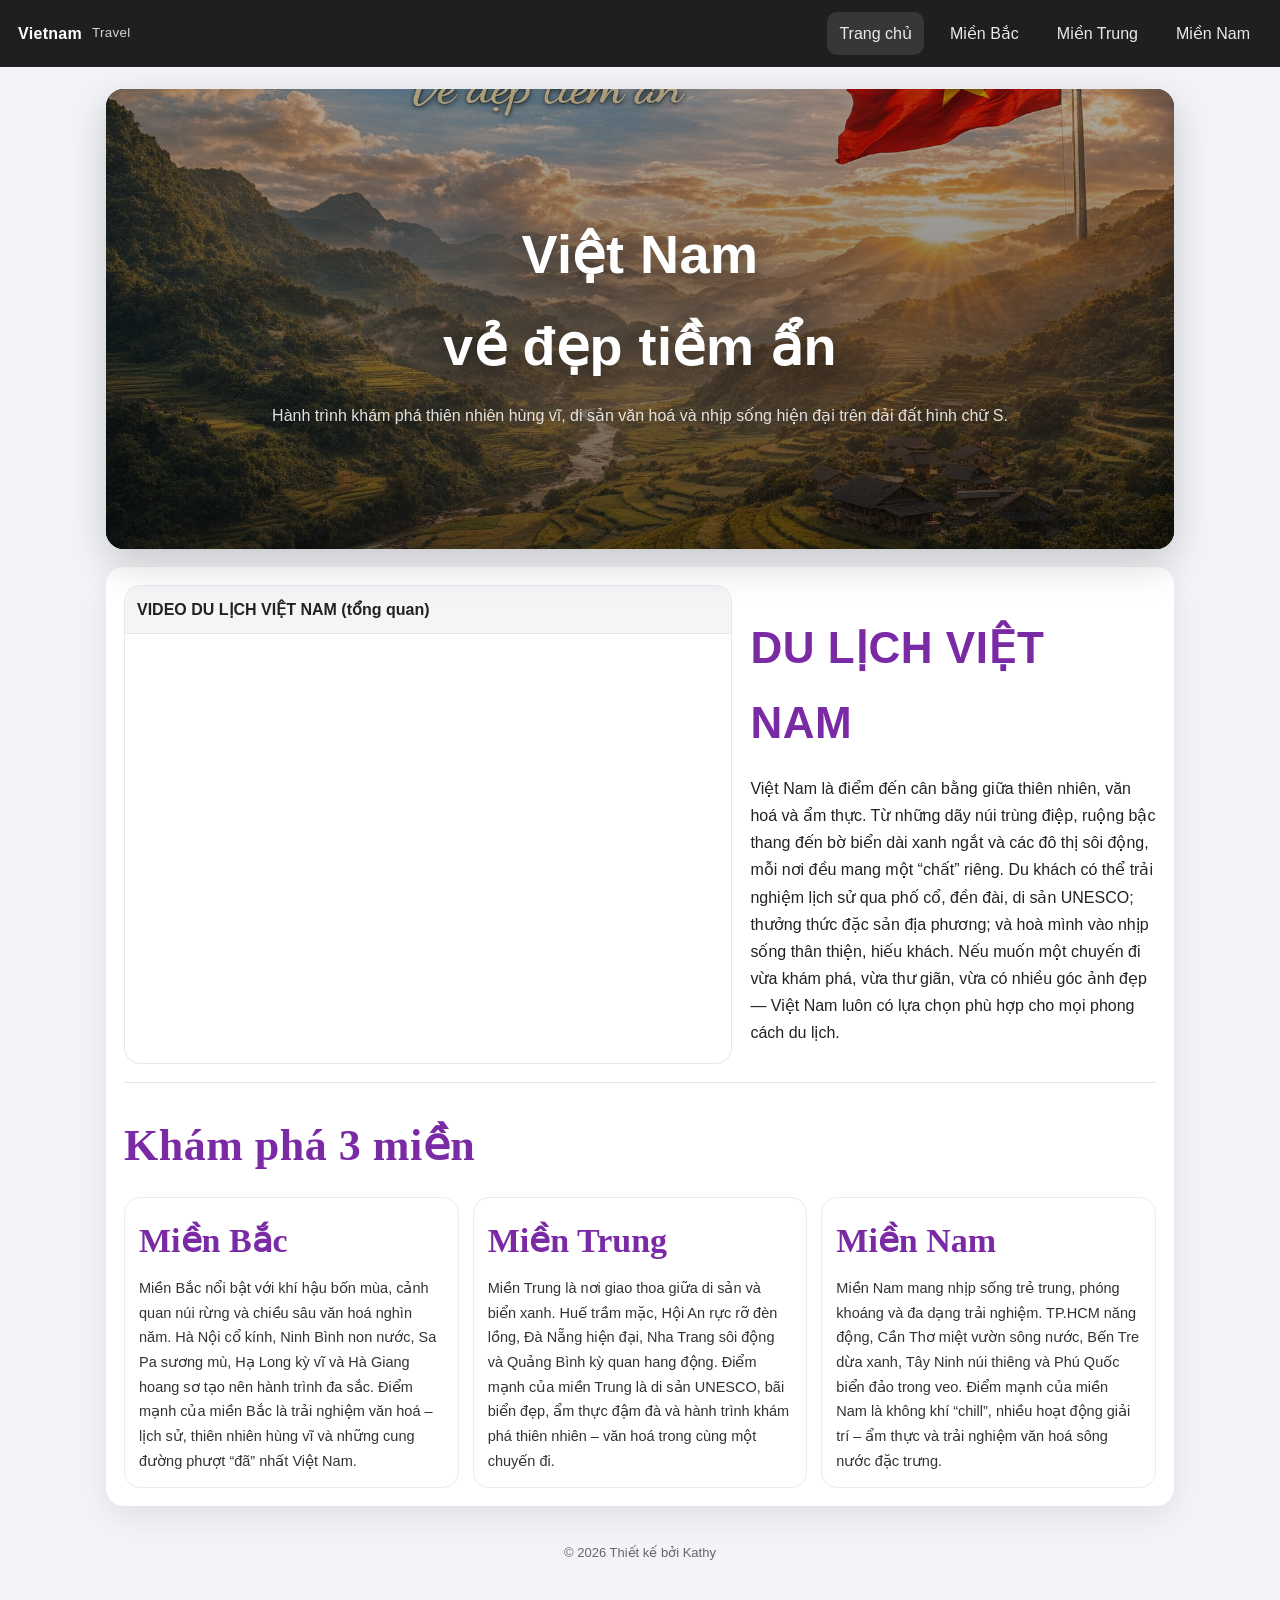
<file: index.html>
<!DOCTYPE html>
<html lang="vi">
<head>
  <meta charset="UTF-8" />
  <meta name="viewport" content="width=device-width, initial-scale=1.0"/>
  <title>Việt Nam - Vẻ đẹp tiềm ẩn</title>
  <link rel="stylesheet" href="style.css"/>
</head>

<body>
  <header class="topbar">
    <div class="brand">
      <span>Vietnam</span>
      <small>Travel</small>
    </div>
    <nav class="nav">
      <a class="active" href="index.html">Trang chủ</a>
      <a href="mienbac.html">Miền Bắc</a>
      <a href="mientrung.html">Miền Trung</a>
      <a href="miennam.html">Miền Nam</a>
    </nav>
  </header>

  <div class="container">
    <!-- Banner -->
    <section class="hero">
      <img src="banner.jpg" alt="Banner Việt Nam">
      <div class="overlay"></div>
      <div class="title-wrap">
        <div>
          <h1>Việt Nam<br/>vẻ đẹp tiềm ẩn</h1>
          <p>Hành trình khám phá thiên nhiên hùng vĩ, di sản văn hoá và nhịp sống hiện đại trên dải đất hình chữ S.</p>
        </div>
      </div>
    </section>

    <!-- Video + giới thiệu -->
    <section class="card">
      <div class="grid-2">
        <div class="video-box">
          <div class="video-note">VIDEO DU LỊCH VIỆT NAM (tổng quan)</div>
          <iframe
            src="https://www.youtube-nocookie.com/embed/ID_VIDEO_TONG_QUAN"
            title="Du lịch Việt Nam"
            allow="accelerometer; autoplay; clipboard-write; encrypted-media; gyroscope; picture-in-picture"
            allowfullscreen>
          </iframe>
        </div>

        <div>
          <h2 class="section-title">DU LỊCH VIỆT NAM</h2>
          <p>
            Việt Nam là điểm đến cân bằng giữa thiên nhiên, văn hoá và ẩm thực. Từ những dãy núi trùng điệp, ruộng bậc thang
            đến bờ biển dài xanh ngắt và các đô thị sôi động, mỗi nơi đều mang một “chất” riêng. Du khách có thể trải nghiệm
            lịch sử qua phố cổ, đền đài, di sản UNESCO; thưởng thức đặc sản địa phương; và hoà mình vào nhịp sống thân thiện,
            hiếu khách. Nếu muốn một chuyến đi vừa khám phá, vừa thư giãn, vừa có nhiều góc ảnh đẹp — Việt Nam luôn có lựa chọn
            phù hợp cho mọi phong cách du lịch.
          </p>
        </div>
      </div>

      <div class="subtle-line"></div>

      <h2 class="section-title script">Khám phá 3 miền</h2>

      <div class="region-grid">
        <div class="region-card">
          <div class="region-name">Miền Bắc</div>
          <p>
            Miền Bắc nổi bật với khí hậu bốn mùa, cảnh quan núi rừng và chiều sâu văn hoá nghìn năm. Hà Nội cổ kính,
            Ninh Bình non nước, Sa Pa sương mù, Hạ Long kỳ vĩ và Hà Giang hoang sơ tạo nên hành trình đa sắc. Điểm mạnh của
            miền Bắc là trải nghiệm văn hoá – lịch sử, thiên nhiên hùng vĩ và những cung đường phượt “đã” nhất Việt Nam.
          </p>
        </div>

        <div class="region-card">
          <div class="region-name">Miền Trung</div>
          <p>
            Miền Trung là nơi giao thoa giữa di sản và biển xanh. Huế trầm mặc, Hội An rực rỡ đèn lồng, Đà Nẵng hiện đại,
            Nha Trang sôi động và Quảng Bình kỳ quan hang động. Điểm mạnh của miền Trung là di sản UNESCO, bãi biển đẹp,
            ẩm thực đậm đà và hành trình khám phá thiên nhiên – văn hoá trong cùng một chuyến đi.
          </p>
        </div>

        <div class="region-card">
          <div class="region-name">Miền Nam</div>
          <p>
            Miền Nam mang nhịp sống trẻ trung, phóng khoáng và đa dạng trải nghiệm. TP.HCM năng động, Cần Thơ miệt vườn sông nước,
            Bến Tre dừa xanh, Tây Ninh núi thiêng và Phú Quốc biển đảo trong veo. Điểm mạnh của miền Nam là không khí “chill”,
            nhiều hoạt động giải trí – ẩm thực và trải nghiệm văn hoá sông nước đặc trưng.
          </p>
        </div>
      </div>
    </section>

    <footer>© 2026 Thiết kế bởi Kathy</footer>
  </div>
</body>
</html>
</file>
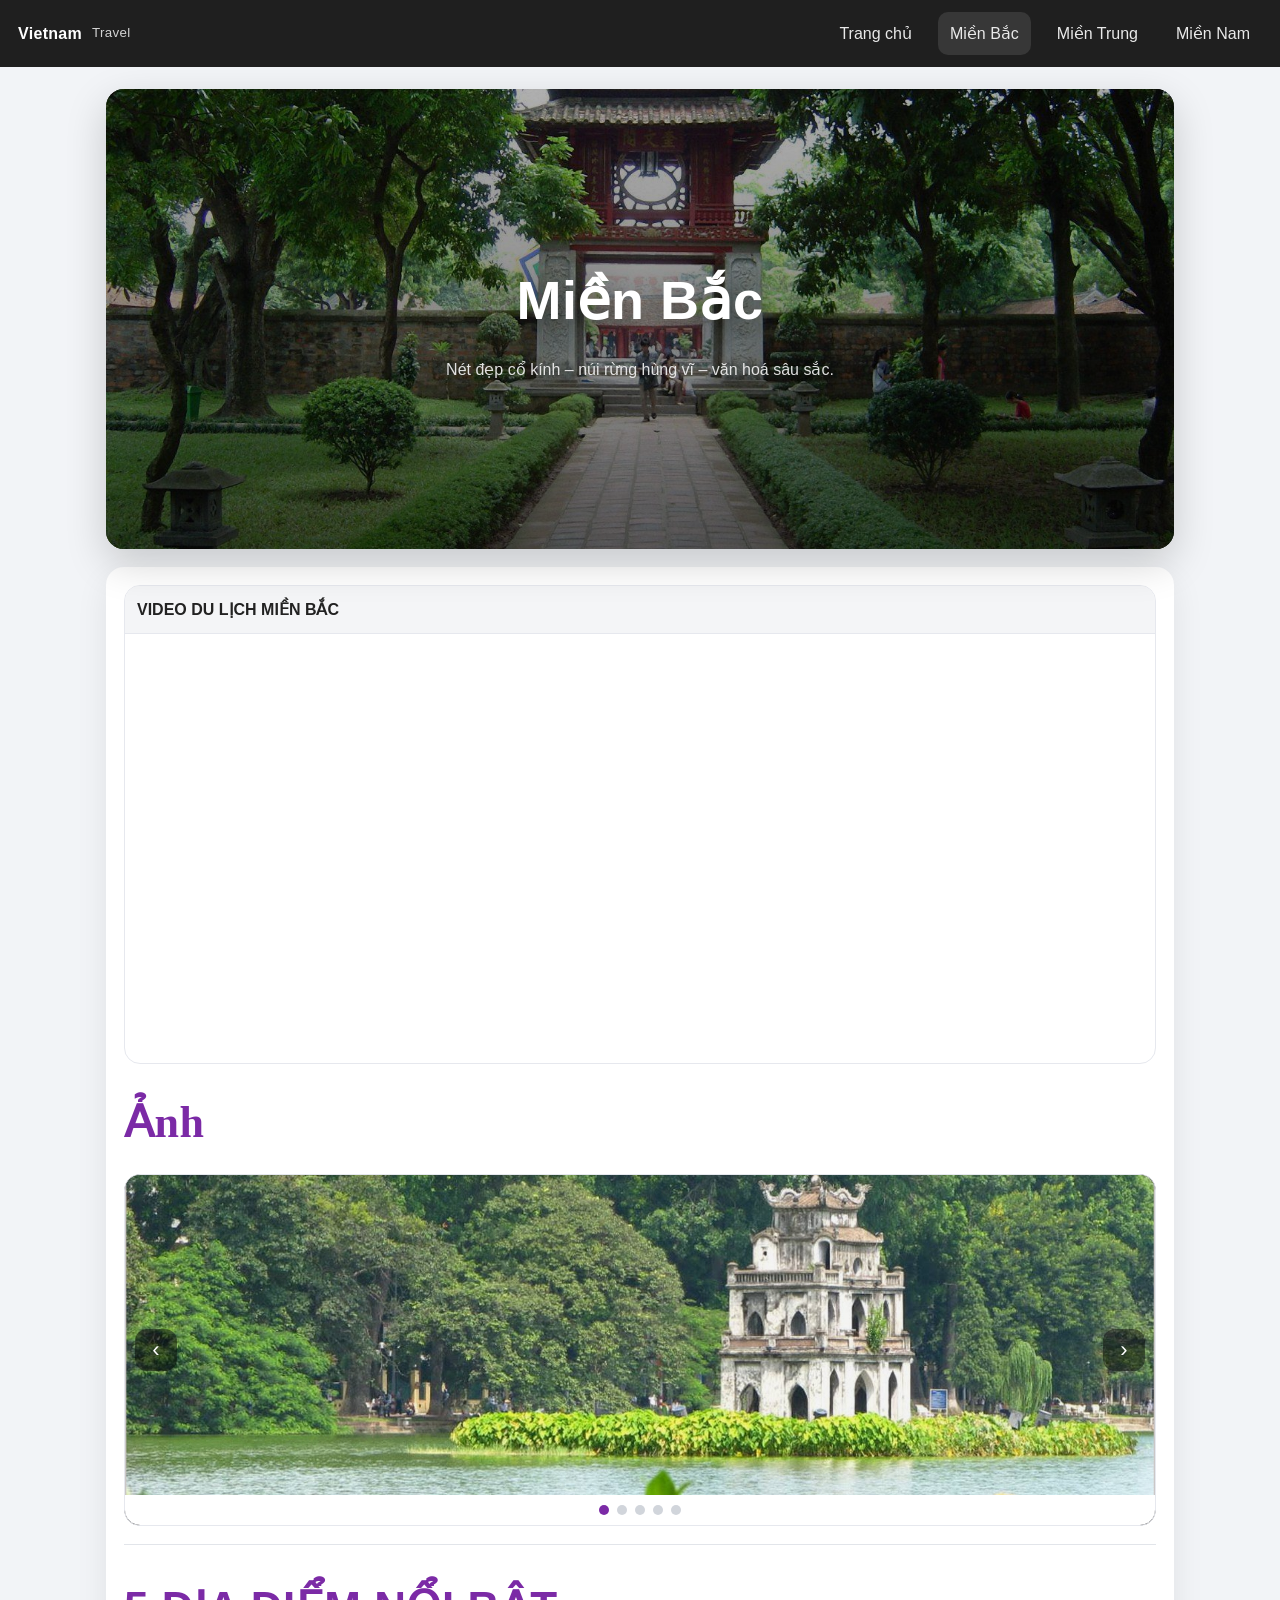
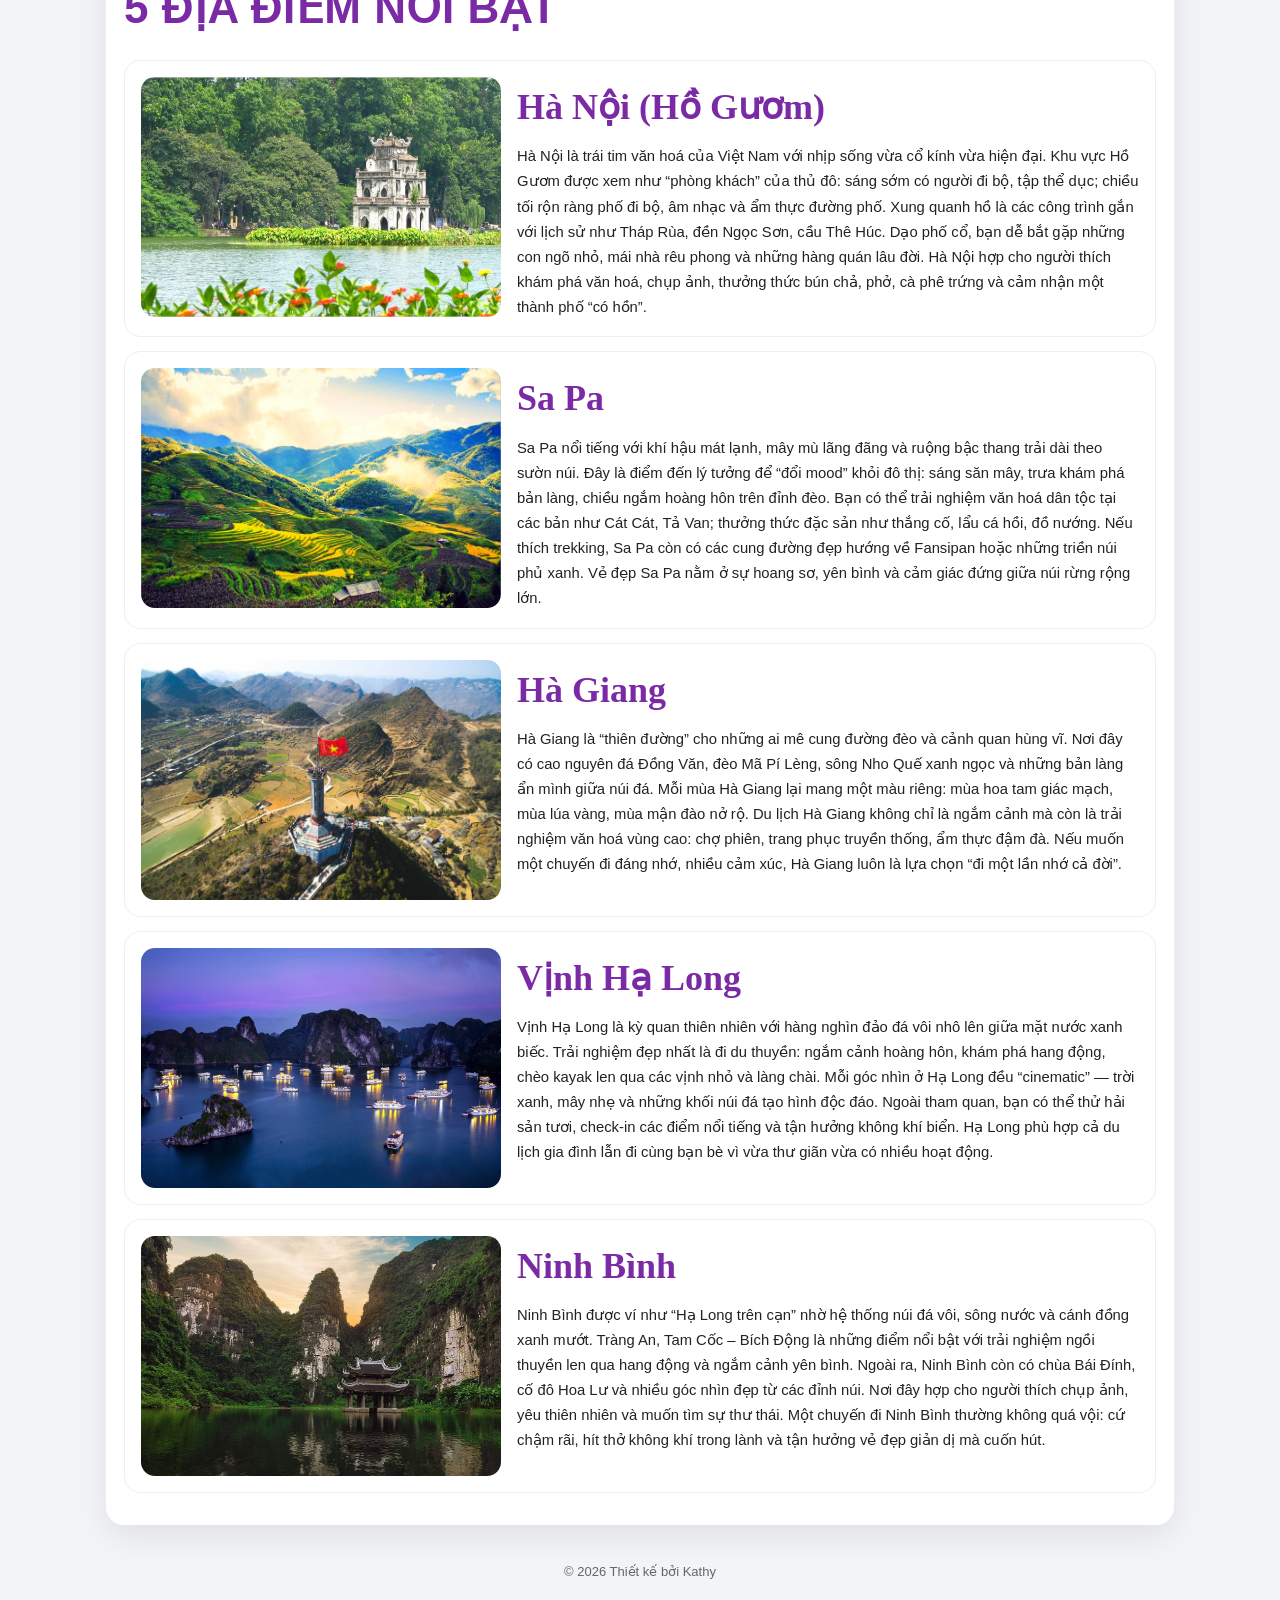
<file: mienbac.html>
<!DOCTYPE html>
<html lang="vi">
<head>
  <meta charset="UTF-8" />
  <meta name="viewport" content="width=device-width, initial-scale=1.0"/>
  <title>Miền Bắc - Du lịch Việt Nam</title>
  <link rel="stylesheet" href="style.css"/>
</head>

<body>
  <header class="topbar">
    <div class="brand"><span>Vietnam</span><small>Travel</small></div>
    <nav class="nav">
      <a href="index.html">Trang chủ</a>
      <a class="active" href="mienbac.html">Miền Bắc</a>
      <a href="mientrung.html">Miền Trung</a>
      <a href="miennam.html">Miền Nam</a>
    </nav>
  </header>

  <div class="container">
    <section class="hero">
      <img src="hn.jpg" alt="Banner Miền Bắc">
      <div class="overlay"></div>
      <div class="title-wrap">
        <div>
          <h1>Miền Bắc</h1>
          <p>Nét đẹp cổ kính – núi rừng hùng vĩ – văn hoá sâu sắc.</p>
        </div>
      </div>
    </section>

    <section class="card">
      <div class="video-box">
        <div class="video-note">VIDEO DU LỊCH MIỀN BẮC</div>
        <iframe
          src="https://www.youtube-nocookie.com/embed/ID_VIDEO_MIEN_BAC"
          title="Du lịch Miền Bắc"
          allow="accelerometer; autoplay; clipboard-write; encrypted-media; gyroscope; picture-in-picture"
          allowfullscreen>
        </iframe>
      </div>

      <h2 class="section-title script" style="margin-top:22px;">Ảnh</h2>

      <!-- Slider 5 ảnh -->
      <div class="slider" id="slider-bac">
        <div class="slides">
          <div class="slide"><img src="anh-Ho-Guom.jpg" alt="Hồ Gươm"></div>
          <div class="slide"><img src="anh-sapa.jpg" alt="Sa Pa"></div>
          <div class="slide"><img src="hagiang.jpg" alt="Hà Giang"></div>
          <div class="slide"><img src="halong.jpg" alt="Hạ Long"></div>
          <div class="slide"><img src="ninhbinh.jpg" alt="Ninh Bình"></div>
        </div>
        <button class="btn prev" onclick="prevSlide('slider-bac')">‹</button>
        <button class="btn next" onclick="nextSlide('slider-bac')">›</button>
        <div class="dots"></div>
      </div>

      <div class="subtle-line"></div>

      <h2 class="section-title">5 ĐỊA ĐIỂM NỔI BẬT</h2>

      <div class="place">
        <img src="anh-Ho-Guom.jpg" alt="Hà Nội - Hồ Gươm">
        <div>
          <h3>Hà Nội (Hồ Gươm)</h3>
          <p>
            Hà Nội là trái tim văn hoá của Việt Nam với nhịp sống vừa cổ kính vừa hiện đại. Khu vực Hồ Gươm được xem như “phòng khách”
            của thủ đô: sáng sớm có người đi bộ, tập thể dục; chiều tối rộn ràng phố đi bộ, âm nhạc và ẩm thực đường phố. Xung quanh hồ
            là các công trình gắn với lịch sử như Tháp Rùa, đền Ngọc Sơn, cầu Thê Húc. Dạo phố cổ, bạn dễ bắt gặp những con ngõ nhỏ,
            mái nhà rêu phong và những hàng quán lâu đời. Hà Nội hợp cho người thích khám phá văn hoá, chụp ảnh, thưởng thức bún chả,
            phở, cà phê trứng và cảm nhận một thành phố “có hồn”.
          </p>
        </div>
      </div>

      <div class="place">
        <img src="anh-sapa.jpg" alt="Sa Pa">
        <div>
          <h3>Sa Pa</h3>
          <p>
            Sa Pa nổi tiếng với khí hậu mát lạnh, mây mù lãng đãng và ruộng bậc thang trải dài theo sườn núi. Đây là điểm đến lý tưởng
            để “đổi mood” khỏi đô thị: sáng săn mây, trưa khám phá bản làng, chiều ngắm hoàng hôn trên đỉnh đèo. Bạn có thể trải nghiệm
            văn hoá dân tộc tại các bản như Cát Cát, Tả Van; thưởng thức đặc sản như thắng cố, lẩu cá hồi, đồ nướng. Nếu thích trekking,
            Sa Pa còn có các cung đường đẹp hướng về Fansipan hoặc những triền núi phủ xanh. Vẻ đẹp Sa Pa nằm ở sự hoang sơ, yên bình
            và cảm giác đứng giữa núi rừng rộng lớn.
          </p>
        </div>
      </div>

      <div class="place">
        <img src="hagiang.jpg" alt="Hà Giang">
        <div>
          <h3>Hà Giang</h3>
          <p>
            Hà Giang là “thiên đường” cho những ai mê cung đường đèo và cảnh quan hùng vĩ. Nơi đây có cao nguyên đá Đồng Văn,
            đèo Mã Pí Lèng, sông Nho Quế xanh ngọc và những bản làng ẩn mình giữa núi đá. Mỗi mùa Hà Giang lại mang một màu riêng:
            mùa hoa tam giác mạch, mùa lúa vàng, mùa mận đào nở rộ. Du lịch Hà Giang không chỉ là ngắm cảnh mà còn là trải nghiệm
            văn hoá vùng cao: chợ phiên, trang phục truyền thống, ẩm thực đậm đà. Nếu muốn một chuyến đi đáng nhớ, nhiều cảm xúc,
            Hà Giang luôn là lựa chọn “đi một lần nhớ cả đời”.
          </p>
        </div>
      </div>

      <div class="place">
        <img src="halong.jpg" alt="Hạ Long">
        <div>
          <h3>Vịnh Hạ Long</h3>
          <p>
            Vịnh Hạ Long là kỳ quan thiên nhiên với hàng nghìn đảo đá vôi nhô lên giữa mặt nước xanh biếc. Trải nghiệm đẹp nhất là
            đi du thuyền: ngắm cảnh hoàng hôn, khám phá hang động, chèo kayak len qua các vịnh nhỏ và làng chài. Mỗi góc nhìn ở Hạ Long
            đều “cinematic” — trời xanh, mây nhẹ và những khối núi đá tạo hình độc đáo. Ngoài tham quan, bạn có thể thử hải sản tươi,
            check-in các điểm nổi tiếng và tận hưởng không khí biển. Hạ Long phù hợp cả du lịch gia đình lẫn đi cùng bạn bè vì vừa thư giãn
            vừa có nhiều hoạt động.
          </p>
        </div>
      </div>

      <div class="place">
        <img src="ninhbinh.jpg" alt="Ninh Bình">
        <div>
          <h3>Ninh Bình</h3>
          <p>
            Ninh Bình được ví như “Hạ Long trên cạn” nhờ hệ thống núi đá vôi, sông nước và cánh đồng xanh mướt. Tràng An, Tam Cốc – Bích Động
            là những điểm nổi bật với trải nghiệm ngồi thuyền len qua hang động và ngắm cảnh yên bình. Ngoài ra, Ninh Bình còn có chùa Bái Đính,
            cố đô Hoa Lư và nhiều góc nhìn đẹp từ các đỉnh núi. Nơi đây hợp cho người thích chụp ảnh, yêu thiên nhiên và muốn tìm sự thư thái.
            Một chuyến đi Ninh Bình thường không quá vội: cứ chậm rãi, hít thở không khí trong lành và tận hưởng vẻ đẹp giản dị mà cuốn hút.
          </p>
        </div>
      </div>
    </section>

    <footer>© 2026 Thiết kế bởi Kathy</footer>
  </div>

  <script>
    const sliders = {};

    function initSlider(id){
      const el = document.getElementById(id);
      const slides = el.querySelector('.slides');
      const total = slides.children.length;
      const dotsWrap = el.querySelector('.dots');

      sliders[id] = { index: 0, total, slides, dots: [] };

      dotsWrap.innerHTML = '';
      for(let i=0;i<total;i++){
        const b = document.createElement('button');
        b.className = 'dot' + (i===0 ? ' active' : '');
        b.onclick = () => goToSlide(id, i);
        dotsWrap.appendChild(b);
        sliders[id].dots.push(b);
      }
    }

    function updateSlider(id){
      const s = sliders[id];
      s.slides.style.transform = `translateX(-${s.index*100}%)`;
      s.dots.forEach((d,i)=> d.classList.toggle('active', i===s.index));
    }

    function nextSlide(id){
      const s = sliders[id];
      s.index = (s.index + 1) % s.total;
      updateSlider(id);
    }
    function prevSlide(id){
      const s = sliders[id];
      s.index = (s.index - 1 + s.total) % s.total;
      updateSlider(id);
    }
    function goToSlide(id, i){
      sliders[id].index = i;
      updateSlider(id);
    }

    initSlider('slider-bac');
  </script>
</body>
</html>
</file>
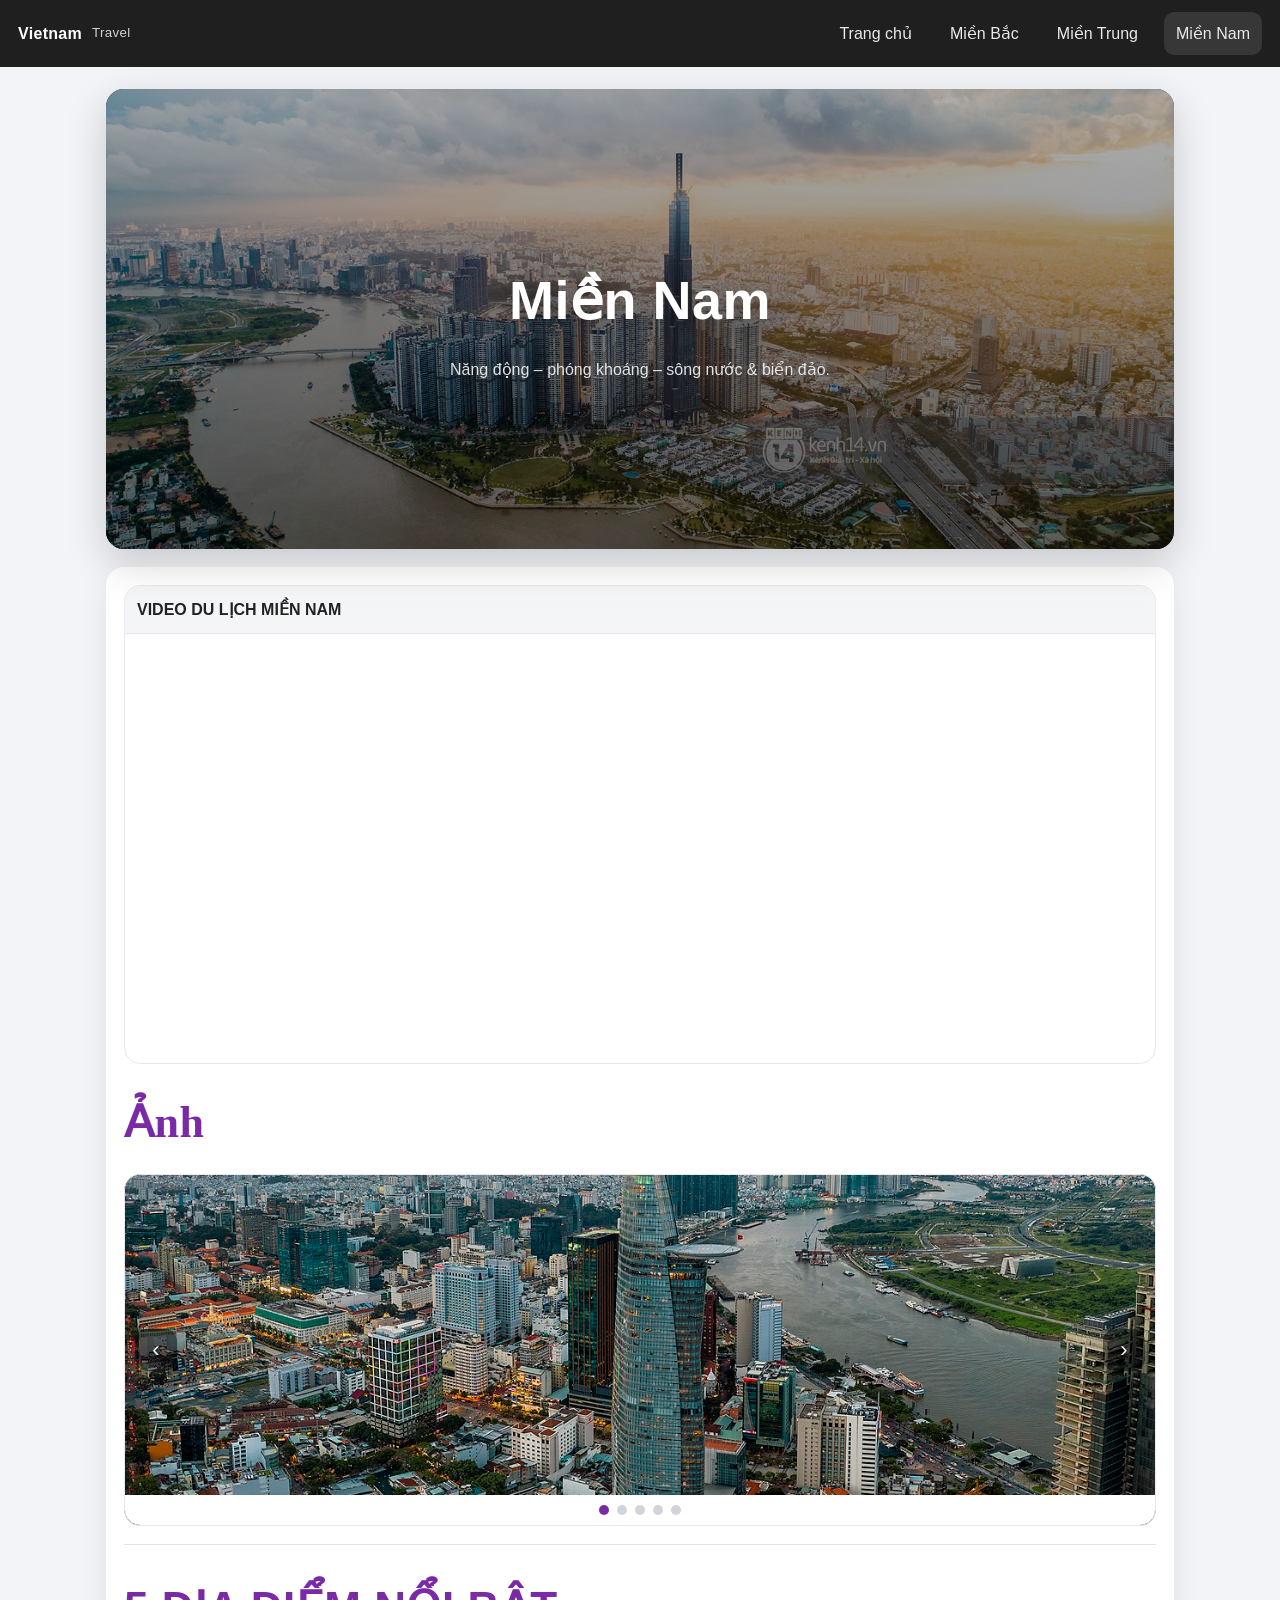
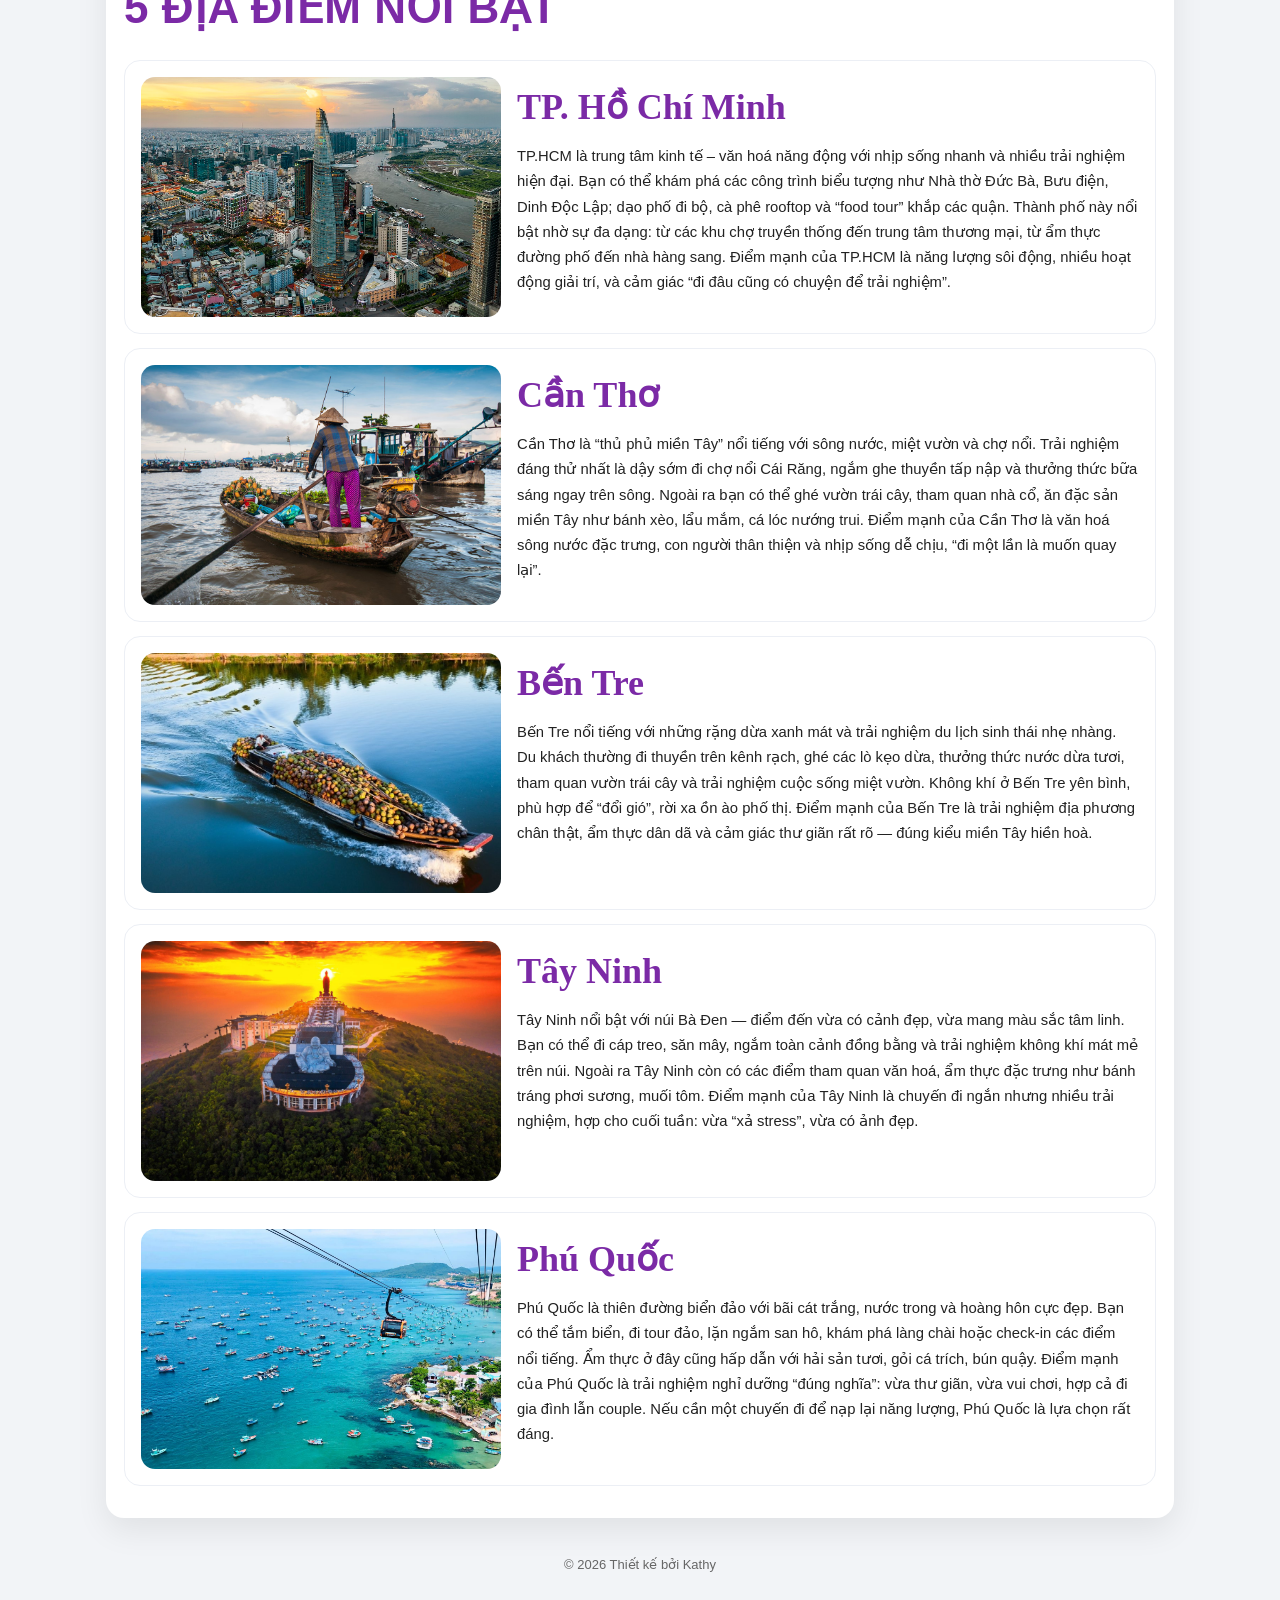
<file: miennam.html>
<!DOCTYPE html>
<html lang="vi">
<head>
  <meta charset="UTF-8" />
  <meta name="viewport" content="width=device-width, initial-scale=1.0"/>
  <title>Miền Nam - Du lịch Việt Nam</title>
  <link rel="stylesheet" href="style.css"/>
</head>

<body>
  <header class="topbar">
    <div class="brand"><span>Vietnam</span><small>Travel</small></div>
    <nav class="nav">
      <a href="index.html">Trang chủ</a>
      <a href="mienbac.html">Miền Bắc</a>
      <a href="mientrung.html">Miền Trung</a>
      <a class="active" href="miennam.html">Miền Nam</a>
    </nav>
  </header>

  <div class="container">
    <section class="hero">
      <img src="lm.jpg" alt="Banner Miền Nam">
      <div class="overlay"></div>
      <div class="title-wrap">
        <div>
          <h1>Miền Nam</h1>
          <p>Năng động – phóng khoáng – sông nước & biển đảo.</p>
        </div>
      </div>
    </section>

    <section class="card">
      <div class="video-box">
        <div class="video-note">VIDEO DU LỊCH MIỀN NAM</div>
        <iframe
          src="https://www.youtube-nocookie.com/embed/ID_VIDEO_MIEN_NAM"
          title="Du lịch Miền Nam"
          allow="accelerometer; autoplay; clipboard-write; encrypted-media; gyroscope; picture-in-picture"
          allowfullscreen>
        </iframe>
      </div>

      <h2 class="section-title script" style="margin-top:22px;">Ảnh</h2>

      <div class="slider" id="slider-nam">
        <div class="slides">
          <div class="slide"><img src="hcm.jpg" alt="TP.HCM"></div>
          <div class="slide"><img src="cantho.jpg" alt="Cần Thơ"></div>
          <div class="slide"><img src="bentre.jpg" alt="Bến Tre"></div>
          <div class="slide"><img src="tayninh.jpg" alt="Tây Ninh"></div>
          <div class="slide"><img src="phuquoc.jpg" alt="Phú Quốc"></div>
        </div>
        <button class="btn prev" onclick="prevSlide('slider-nam')">‹</button>
        <button class="btn next" onclick="nextSlide('slider-nam')">›</button>
        <div class="dots"></div>
      </div>

      <div class="subtle-line"></div>

      <h2 class="section-title">5 ĐỊA ĐIỂM NỔI BẬT</h2>

      <div class="place">
        <img src="hcm.jpg" alt="TP.HCM">
        <div>
          <h3>TP. Hồ Chí Minh</h3>
          <p>
            TP.HCM là trung tâm kinh tế – văn hoá năng động với nhịp sống nhanh và nhiều trải nghiệm hiện đại. Bạn có thể khám phá các công trình
            biểu tượng như Nhà thờ Đức Bà, Bưu điện, Dinh Độc Lập; dạo phố đi bộ, cà phê rooftop và “food tour” khắp các quận. Thành phố này
            nổi bật nhờ sự đa dạng: từ các khu chợ truyền thống đến trung tâm thương mại, từ ẩm thực đường phố đến nhà hàng sang. Điểm mạnh của
            TP.HCM là năng lượng sôi động, nhiều hoạt động giải trí, và cảm giác “đi đâu cũng có chuyện để trải nghiệm”.
          </p>
        </div>
      </div>

      <div class="place">
        <img src="cantho.jpg" alt="Cần Thơ">
        <div>
          <h3>Cần Thơ</h3>
          <p>
            Cần Thơ là “thủ phủ miền Tây” nổi tiếng với sông nước, miệt vườn và chợ nổi. Trải nghiệm đáng thử nhất là dậy sớm đi chợ nổi Cái Răng,
            ngắm ghe thuyền tấp nập và thưởng thức bữa sáng ngay trên sông. Ngoài ra bạn có thể ghé vườn trái cây, tham quan nhà cổ, ăn đặc sản
            miền Tây như bánh xèo, lẩu mắm, cá lóc nướng trui. Điểm mạnh của Cần Thơ là văn hoá sông nước đặc trưng, con người thân thiện
            và nhịp sống dễ chịu, “đi một lần là muốn quay lại”.
          </p>
        </div>
      </div>

      <div class="place">
        <img src="bentre.jpg" alt="Bến Tre">
        <div>
          <h3>Bến Tre</h3>
          <p>
            Bến Tre nổi tiếng với những rặng dừa xanh mát và trải nghiệm du lịch sinh thái nhẹ nhàng. Du khách thường đi thuyền trên kênh rạch,
            ghé các lò kẹo dừa, thưởng thức nước dừa tươi, tham quan vườn trái cây và trải nghiệm cuộc sống miệt vườn. Không khí ở Bến Tre yên bình,
            phù hợp để “đổi gió”, rời xa ồn ào phố thị. Điểm mạnh của Bến Tre là trải nghiệm địa phương chân thật, ẩm thực dân dã và cảm giác
            thư giãn rất rõ — đúng kiểu miền Tây hiền hoà.
          </p>
        </div>
      </div>

      <div class="place">
        <img src="tayninh.jpg" alt="Tây Ninh">
        <div>
          <h3>Tây Ninh</h3>
          <p>
            Tây Ninh nổi bật với núi Bà Đen — điểm đến vừa có cảnh đẹp, vừa mang màu sắc tâm linh. Bạn có thể đi cáp treo, săn mây,
            ngắm toàn cảnh đồng bằng và trải nghiệm không khí mát mẻ trên núi. Ngoài ra Tây Ninh còn có các điểm tham quan văn hoá,
            ẩm thực đặc trưng như bánh tráng phơi sương, muối tôm. Điểm mạnh của Tây Ninh là chuyến đi ngắn nhưng nhiều trải nghiệm,
            hợp cho cuối tuần: vừa “xả stress”, vừa có ảnh đẹp.
          </p>
        </div>
      </div>

      <div class="place">
        <img src="phuquoc.jpg" alt="Phú Quốc">
        <div>
          <h3>Phú Quốc</h3>
          <p>
            Phú Quốc là thiên đường biển đảo với bãi cát trắng, nước trong và hoàng hôn cực đẹp. Bạn có thể tắm biển, đi tour đảo,
            lặn ngắm san hô, khám phá làng chài hoặc check-in các điểm nổi tiếng. Ẩm thực ở đây cũng hấp dẫn với hải sản tươi, gỏi cá trích,
            bún quậy. Điểm mạnh của Phú Quốc là trải nghiệm nghỉ dưỡng “đúng nghĩa”: vừa thư giãn, vừa vui chơi, hợp cả đi gia đình lẫn couple.
            Nếu cần một chuyến đi để nạp lại năng lượng, Phú Quốc là lựa chọn rất đáng.
          </p>
        </div>
      </div>
    </section>

    <footer>© 2026 Thiết kế bởi Kathy</footer>
  </div>

  <script>
    const sliders = {};

    function initSlider(id){
      const el = document.getElementById(id);
      const slides = el.querySelector('.slides');
      const total = slides.children.length;
      const dotsWrap = el.querySelector('.dots');

      sliders[id] = { index: 0, total, slides, dots: [] };

      dotsWrap.innerHTML = '';
      for(let i=0;i<total;i++){
        const b = document.createElement('button');
        b.className = 'dot' + (i===0 ? ' active' : '');
        b.onclick = () => goToSlide(id, i);
        dotsWrap.appendChild(b);
        sliders[id].dots.push(b);
      }
    }

    function updateSlider(id){
      const s = sliders[id];
      s.slides.style.transform = `translateX(-${s.index*100}%)`;
      s.dots.forEach((d,i)=> d.classList.toggle('active', i===s.index));
    }

    function nextSlide(id){
      const s = sliders[id];
      s.index = (s.index + 1) % s.total;
      updateSlider(id);
    }
    function prevSlide(id){
      const s = sliders[id];
      s.index = (s.index - 1 + s.total) % s.total;
      updateSlider(id);
    }
    function goToSlide(id, i){
      sliders[id].index = i;
      updateSlider(id);
    }

    initSlider('slider-nam');
  </script>
</body>
</html>
</file>
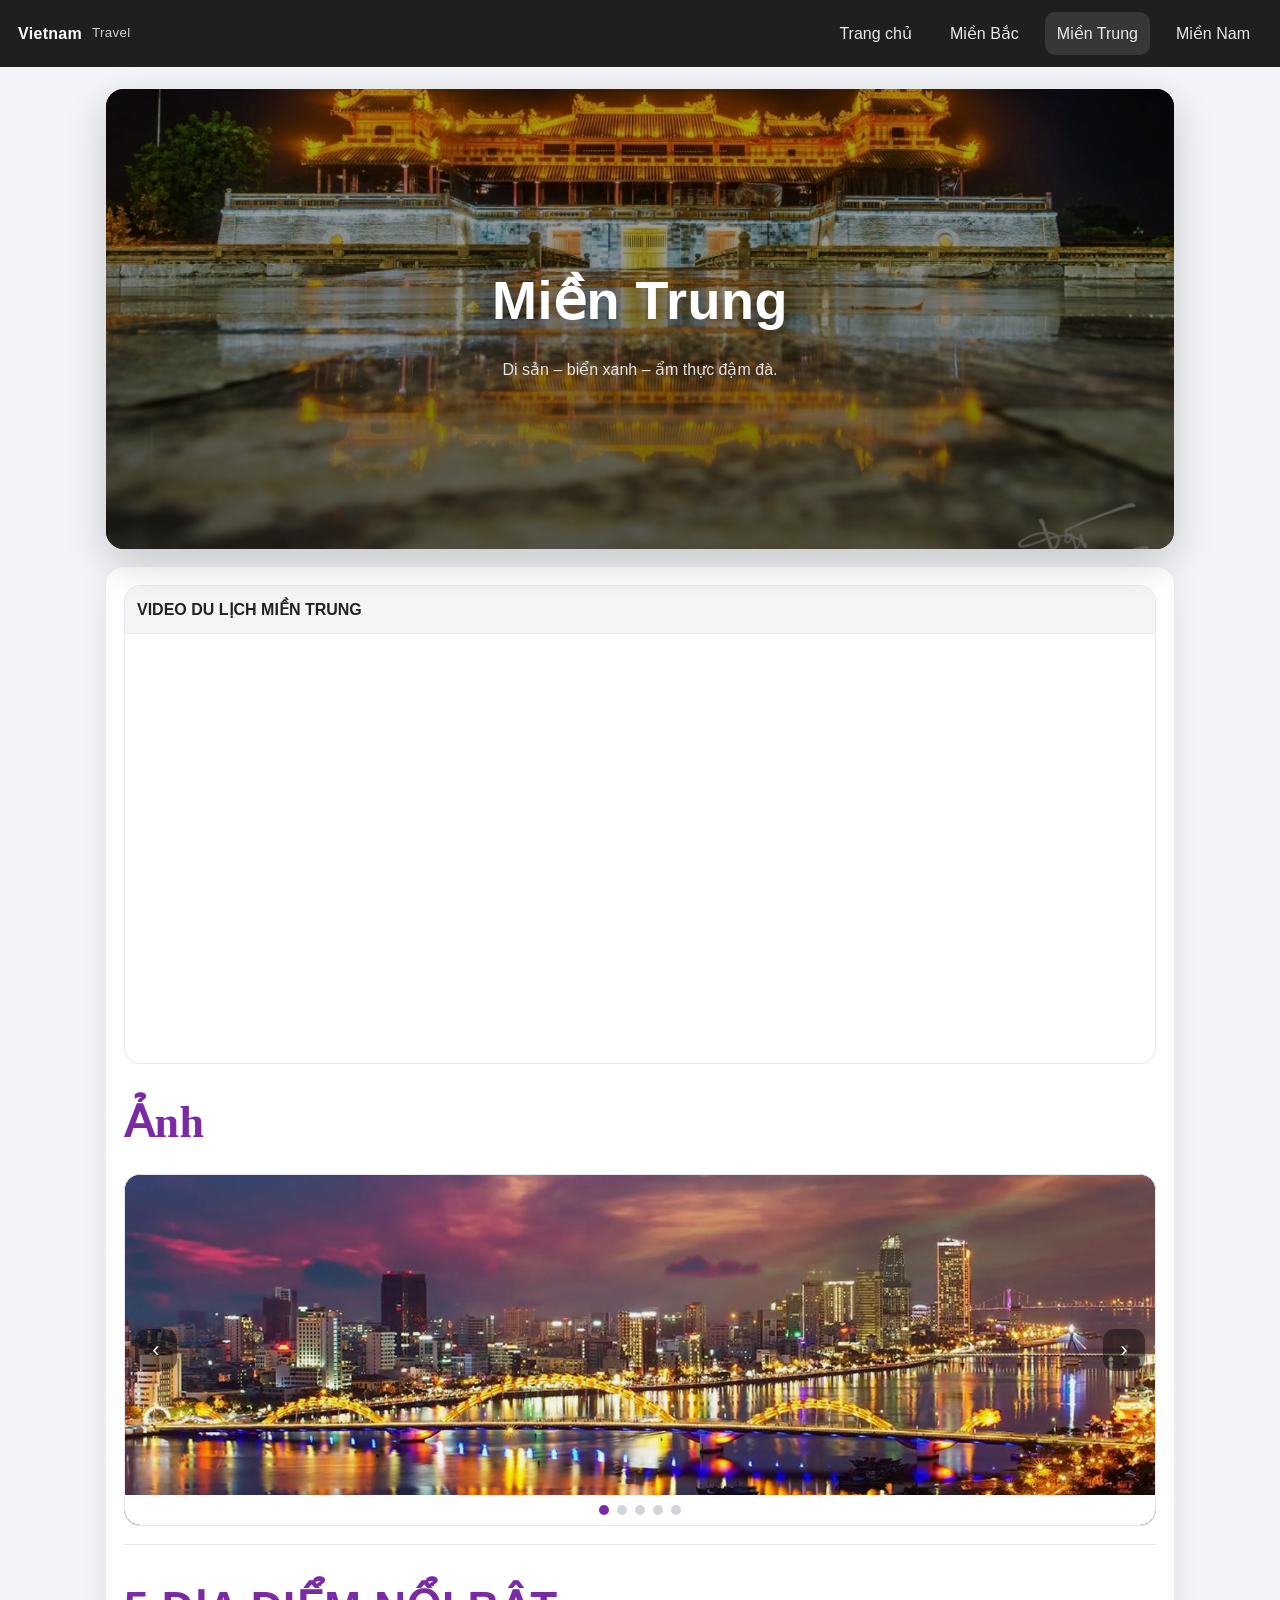
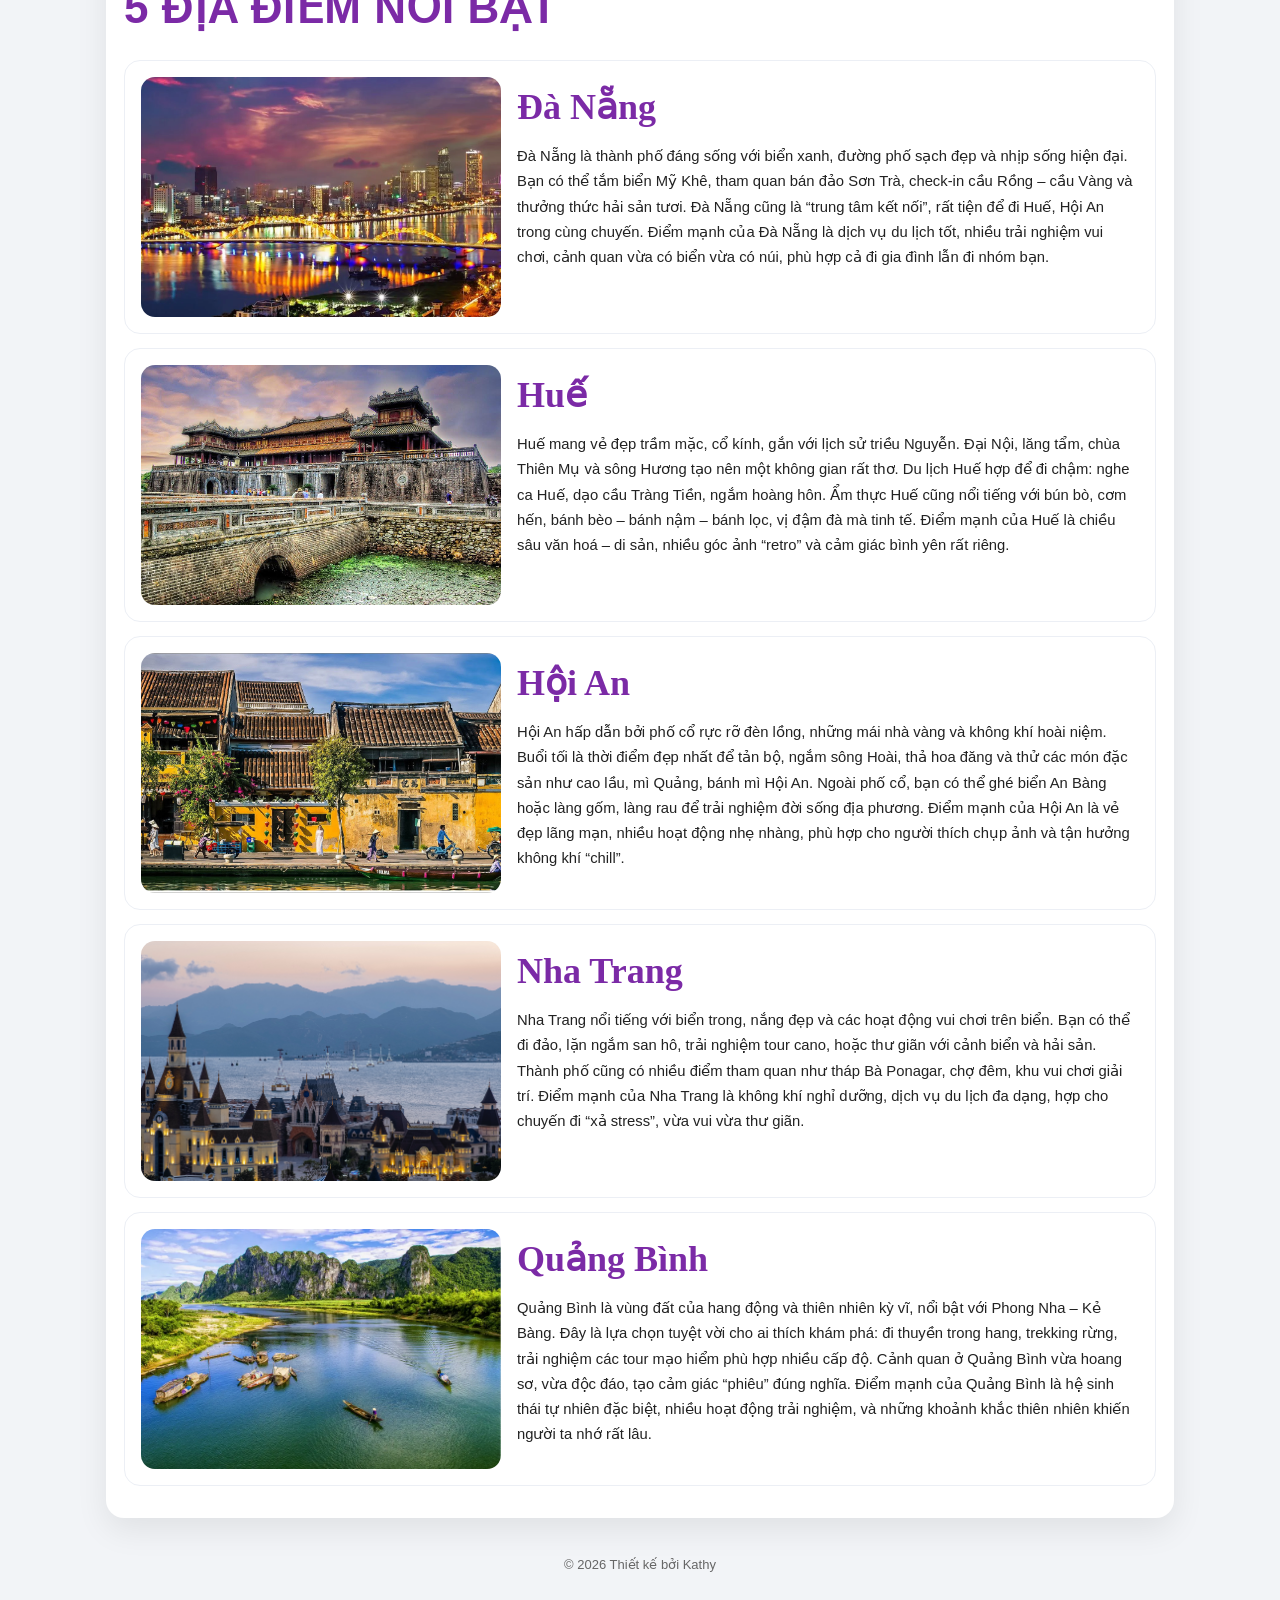
<file: mientrung.html>
<!DOCTYPE html>
<html lang="vi">
<head>
  <meta charset="UTF-8" />
  <meta name="viewport" content="width=device-width, initial-scale=1.0"/>
  <title>Miền Trung - Du lịch Việt Nam</title>
  <link rel="stylesheet" href="style.css"/>
</head>

<body>
  <header class="topbar">
    <div class="brand"><span>Vietnam</span><small>Travel</small></div>
    <nav class="nav">
      <a href="index.html">Trang chủ</a>
      <a href="mienbac.html">Miền Bắc</a>
      <a class="active" href="mientrung.html">Miền Trung</a>
      <a href="miennam.html">Miền Nam</a>
    </nav>
  </header>

  <div class="container">
    <section class="hero">
      <img src="ahue.jpg" alt="Banner Miền Trung">
      <div class="overlay"></div>
      <div class="title-wrap">
        <div>
          <h1>Miền Trung</h1>
          <p>Di sản – biển xanh – ẩm thực đậm đà.</p>
        </div>
      </div>
    </section>

    <section class="card">
      <div class="video-box">
        <div class="video-note">VIDEO DU LỊCH MIỀN TRUNG</div>
        <iframe
          src="https://www.youtube-nocookie.com/embed/ID_VIDEO_MIEN_TRUNG"
          title="Du lịch Miền Trung"
          allow="accelerometer; autoplay; clipboard-write; encrypted-media; gyroscope; picture-in-picture"
          allowfullscreen>
        </iframe>
      </div>

      <h2 class="section-title script" style="margin-top:22px;">Ảnh</h2>

      <div class="slider" id="slider-trung">
        <div class="slides">
          <div class="slide"><img src="danang.jpg" alt="Đà Nẵng"></div>
          <div class="slide"><img src="Hue.jpg" alt="Huế"></div>
          <div class="slide"><img src="hoian.jpg" alt="Hội An"></div>
          <div class="slide"><img src="nhatrang.jpg" alt="Nha Trang"></div>
          <div class="slide"><img src="quangbinh.jpg" alt="Quảng Bình"></div>
        </div>
        <button class="btn prev" onclick="prevSlide('slider-trung')">‹</button>
        <button class="btn next" onclick="nextSlide('slider-trung')">›</button>
        <div class="dots"></div>
      </div>

      <div class="subtle-line"></div>

      <h2 class="section-title">5 ĐỊA ĐIỂM NỔI BẬT</h2>

      <div class="place">
        <img src="danang.jpg" alt="Đà Nẵng">
        <div>
          <h3>Đà Nẵng</h3>
          <p>
            Đà Nẵng là thành phố đáng sống với biển xanh, đường phố sạch đẹp và nhịp sống hiện đại. Bạn có thể tắm biển Mỹ Khê,
            tham quan bán đảo Sơn Trà, check-in cầu Rồng – cầu Vàng và thưởng thức hải sản tươi. Đà Nẵng cũng là “trung tâm kết nối”,
            rất tiện để đi Huế, Hội An trong cùng chuyến. Điểm mạnh của Đà Nẵng là dịch vụ du lịch tốt, nhiều trải nghiệm vui chơi,
            cảnh quan vừa có biển vừa có núi, phù hợp cả đi gia đình lẫn đi nhóm bạn.
          </p>
        </div>
      </div>

      <div class="place">
        <img src="Hue.jpg" alt="Huế">
        <div>
          <h3>Huế</h3>
          <p>
            Huế mang vẻ đẹp trầm mặc, cổ kính, gắn với lịch sử triều Nguyễn. Đại Nội, lăng tẩm, chùa Thiên Mụ và sông Hương tạo nên
            một không gian rất thơ. Du lịch Huế hợp để đi chậm: nghe ca Huế, dạo cầu Tràng Tiền, ngắm hoàng hôn. Ẩm thực Huế cũng nổi tiếng
            với bún bò, cơm hến, bánh bèo – bánh nậm – bánh lọc, vị đậm đà mà tinh tế. Điểm mạnh của Huế là chiều sâu văn hoá – di sản,
            nhiều góc ảnh “retro” và cảm giác bình yên rất riêng.
          </p>
        </div>
      </div>

      <div class="place">
        <img src="hoian.jpg" alt="Hội An">
        <div>
          <h3>Hội An</h3>
          <p>
            Hội An hấp dẫn bởi phố cổ rực rỡ đèn lồng, những mái nhà vàng và không khí hoài niệm. Buổi tối là thời điểm đẹp nhất để tản bộ,
            ngắm sông Hoài, thả hoa đăng và thử các món đặc sản như cao lầu, mì Quảng, bánh mì Hội An. Ngoài phố cổ, bạn có thể ghé biển An Bàng
            hoặc làng gốm, làng rau để trải nghiệm đời sống địa phương. Điểm mạnh của Hội An là vẻ đẹp lãng mạn, nhiều hoạt động nhẹ nhàng,
            phù hợp cho người thích chụp ảnh và tận hưởng không khí “chill”.
          </p>
        </div>
      </div>

      <div class="place">
        <img src="nhatrang.jpg" alt="Nha Trang">
        <div>
          <h3>Nha Trang</h3>
          <p>
            Nha Trang nổi tiếng với biển trong, nắng đẹp và các hoạt động vui chơi trên biển. Bạn có thể đi đảo, lặn ngắm san hô,
            trải nghiệm tour cano, hoặc thư giãn với cảnh biển và hải sản. Thành phố cũng có nhiều điểm tham quan như tháp Bà Ponagar,
            chợ đêm, khu vui chơi giải trí. Điểm mạnh của Nha Trang là không khí nghỉ dưỡng, dịch vụ du lịch đa dạng, hợp cho chuyến đi
            “xả stress”, vừa vui vừa thư giãn.
          </p>
        </div>
      </div>

      <div class="place">
        <img src="quangbinh.jpg" alt="Quảng Bình">
        <div>
          <h3>Quảng Bình</h3>
          <p>
            Quảng Bình là vùng đất của hang động và thiên nhiên kỳ vĩ, nổi bật với Phong Nha – Kẻ Bàng. Đây là lựa chọn tuyệt vời cho ai thích
            khám phá: đi thuyền trong hang, trekking rừng, trải nghiệm các tour mạo hiểm phù hợp nhiều cấp độ. Cảnh quan ở Quảng Bình vừa hoang sơ,
            vừa độc đáo, tạo cảm giác “phiêu” đúng nghĩa. Điểm mạnh của Quảng Bình là hệ sinh thái tự nhiên đặc biệt, nhiều hoạt động trải nghiệm,
            và những khoảnh khắc thiên nhiên khiến người ta nhớ rất lâu.
          </p>
        </div>
      </div>
    </section>

    <footer>© 2026 Thiết kế bởi Kathy</footer>
  </div>

  <script>
    const sliders = {};

    function initSlider(id){
      const el = document.getElementById(id);
      const slides = el.querySelector('.slides');
      const total = slides.children.length;
      const dotsWrap = el.querySelector('.dots');

      sliders[id] = { index: 0, total, slides, dots: [] };

      dotsWrap.innerHTML = '';
      for(let i=0;i<total;i++){
        const b = document.createElement('button');
        b.className = 'dot' + (i===0 ? ' active' : '');
        b.onclick = () => goToSlide(id, i);
        dotsWrap.appendChild(b);
        sliders[id].dots.push(b);
      }
    }

    function updateSlider(id){
      const s = sliders[id];
      s.slides.style.transform = `translateX(-${s.index*100}%)`;
      s.dots.forEach((d,i)=> d.classList.toggle('active', i===s.index));
    }

    function nextSlide(id){
      const s = sliders[id];
      s.index = (s.index + 1) % s.total;
      updateSlider(id);
    }
    function prevSlide(id){
      const s = sliders[id];
      s.index = (s.index - 1 + s.total) % s.total;
      updateSlider(id);
    }
    function goToSlide(id, i){
      sliders[id].index = i;
      updateSlider(id);
    }

    initSlider('slider-trung');
  </script>
</body>
</html>
</file>
<file: style.css>
*{box-sizing:border-box;margin:0;padding:0}
body{font-family:Arial,Helvetica,sans-serif;background:#f2f4f7;color:#222;line-height:1.7}
a{text-decoration:none;color:inherit}
img{max-width:100%;display:block}

/* Topbar */
.topbar{
  position:sticky;top:0;z-index:999;
  display:flex;align-items:center;justify-content:space-between;
  padding:12px 18px;
  background:#1f1f1f;color:#fff;
}
.brand{
  display:flex;align-items:center;gap:10px;
  font-weight:700;letter-spacing:.3px
}
.brand small{opacity:.8;font-weight:500}
.nav{
  display:flex;gap:14px;align-items:center
}
.nav a{
  padding:8px 12px;border-radius:10px;
  color:#fff;opacity:.9
}
.nav a:hover{background:#2c2c2c;opacity:1}
.nav a.active{background:#3a3a3a}

/* Page container */
.container{max-width:1100px;margin:22px auto;padding:0 16px}

/* Banner hero */
.hero{
  border-radius:18px;overflow:hidden;
  background:#000; position:relative;
  box-shadow:0 14px 40px rgba(0,0,0,.18);
}
.hero img{
  width:100%;
  height:460px;          /* tăng chiều cao banner */
  object-fit:cover;
  object-position:center 75%; /* hạ khung nhìn xuống (tăng % là xuống) */
  opacity:.92
}.hero .overlay{
  position:absolute;inset:0;
  background:linear-gradient(180deg,rgba(0,0,0,.25),rgba(0,0,0,.55));
}
.hero .title-wrap{
  position:absolute;inset:0;
  display:flex;align-items:center;justify-content:center;
  text-align:center;padding:18px
}
.hero h1{
  color:#fff;
  font-size:54px;
  font-weight:800;
  letter-spacing:.5px;
  text-shadow:0 10px 28px rgba(0,0,0,.55);
}
.hero p{
  margin-top:10px;color:#f1f1f1;opacity:.92;
  font-size:16px;max-width:760px;margin-left:auto;margin-right:auto
}

/* Fancy headings (tựa như hình Dani gửi) */
.section-title{
  margin:26px 0 14px;
  font-size:44px;
  color:#7b2aa6;
  font-weight:800;
  letter-spacing:.5px;
}
.section-title.script{
  font-family:"Segoe Script","Brush Script MT","Comic Sans MS",cursive;
  font-weight:700;
}
.subtle-line{
  height:1px;background:#e2e5ea;margin:18px 0
}

/* Card blocks */
.card{
  background:#fff;border-radius:18px;
  padding:18px;
  box-shadow:0 12px 32px rgba(0,0,0,.08);
  margin:18px 0;
}

/* Video block */
.video-box{
  border-radius:16px;overflow:hidden;border:1px solid #e6e8ee;
  background:#fff
}
.video-note{
  padding:10px 12px;
  font-weight:800;
  background:#f4f5f7;
  border-bottom:1px solid #e6e8ee;
}
.video-box iframe{
  width:100%;
  height:420px;
  border:0;
}

/* Two columns */
.grid-2{
  display:grid;grid-template-columns:1.2fr .8fr;gap:18px;
}
@media(max-width:900px){
  .grid-2{grid-template-columns:1fr}
  .hero img{height:280px}
  .hero h1{font-size:40px}
  .video-box iframe{height:250px}
}

/* Region intro */
.region-grid{
  display:grid;
  grid-template-columns:repeat(3,1fr);
  gap:14px;
}
@media(max-width:900px){ .region-grid{grid-template-columns:1fr} }
.region-card{
  background:#fff;border-radius:16px;padding:14px;
  border:1px solid #e9ecf2;
}
.region-name{
  font-family:"Segoe Script","Brush Script MT","Comic Sans MS",cursive;
  font-size:34px;color:#7b2aa6;font-weight:700;
  margin-bottom:6px;
}
.region-card p{font-size:14.5px;color:#333}

/* Place blocks */
.place{
  display:grid;grid-template-columns:360px 1fr;gap:16px;
  padding:16px;border-radius:16px;
  border:1px solid #eceff5;background:#fff;
  margin:14px 0;
}
.place img{
  width:100%;height:240px;object-fit:cover;border-radius:14px
}
.place h3{
  font-family:"Segoe Script","Brush Script MT","Comic Sans MS",cursive;
  font-size:36px;color:#7b2aa6;margin-bottom:6px
}
.place p{font-size:14.8px}
@media(max-width:900px){
  .place{grid-template-columns:1fr}
  .place img{height:220px}
}

/* Slider */
.slider{
  position:relative;
  border-radius:16px;overflow:hidden;
  border:1px solid #e6e8ee;background:#000;
}
.slides{
  display:flex;
  transition:transform .5s ease;
}
.slide{
  min-width:100%;
}
.slide img{width:100%;height:320px;object-fit:cover;opacity:.96}
@media(max-width:900px){ .slide img{height:220px} }

.slider .btn{
  position:absolute;top:50%;transform:translateY(-50%);
  background:rgba(0,0,0,.45);color:#fff;border:0;
  width:42px;height:42px;border-radius:12px;
  cursor:pointer;font-size:22px;
}
.slider .btn:hover{background:rgba(0,0,0,.6)}
.slider .prev{left:10px}
.slider .next{right:10px}

.dots{
  display:flex;gap:8px;justify-content:center;
  padding:10px;background:#fff
}
.dot{
  width:10px;height:10px;border-radius:50%;
  background:#d1d5db;border:0;cursor:pointer
}
.dot.active{background:#7b2aa6}

/* Footer */
footer{
  text-align:center;
  padding:18px 10px;
  color:#666;
  font-size:13px;
}
</file>
